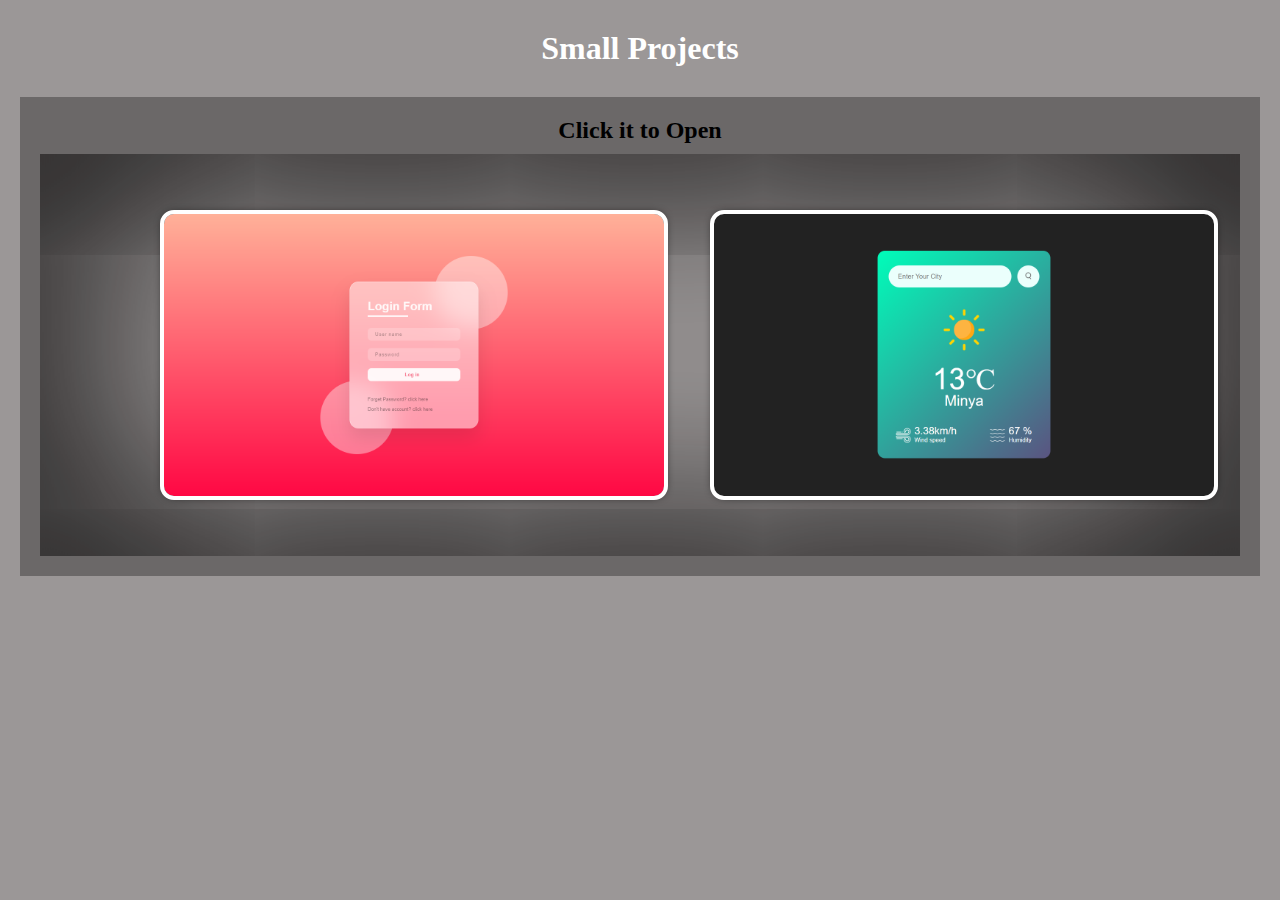
<file: index.html>
<!DOCTYPE html>
<html lang="en">

<head>
    <meta charset="UTF-8">
    <meta name="viewport" content="width=device-width, initial-scale=1.0">
    <title>Small Projects</title>

    <style>
        * {
            margin: 0;
            padding: 0;
            box-sizing: border-box;
        }

        body {
            text-align: center;
            background-color: rgb(155, 151, 151);
        }

        h1 {
            margin-top: 30px;
            margin-bottom: 30px;
            font-size: 2rem;
            font-weight: 700;
            color: white;
        }
        h2{
            margin-bottom: 10px;
        }

        .images {
            display: flex;
            align-items: center;
            flex-direction: row;
            flex-wrap: nowrap;
            gap: 50px;
            margin-top: 20px;
            border-right: none;
            box-shadow:  inset 0 0 197px 35px rgba(6, 5, 5, 0.952);
            background-color: rgba(155, 151, 151);
            margin: 0 20px;
            padding: 60px 20px;
            overflow-y: hidden;
            padding-left: 10%;
            padding-right: 6%;
        }

        img {
            max-width: 500px;
            height: auto;
            border-radius: 10px;
            box-shadow: 0 0 10px rgba(0, 0, 0, 0.959);
            outline: 4px solid white;
            cursor: pointer;
            z-index: 1;
        }
        .container{
            background-color: rgba(6, 5, 5, 0.322);
            z-index: 100;
            margin:10px 20px;
            padding: 20px 0;

        }
    </style>
</head>

<body>

    <h1>Small Projects</h1>
    <div class="container">
        <h2>Click it to Open  </h2>
        <div class="images">
            <img src="Login Form _ HTML & CSS/image.png" frameborder="0"></img>
            <img  src="Weather App/image.png" frameborder="0"></img>
            
        </div>
    </div>
        
    <script>
        const images = document.querySelectorAll('img');
        console.log(images);
        images.forEach(image => {
            image.addEventListener('click', () => {
                src =image.src.replace('image.png','index.html');
                window.open(src, '_target');
            
            })});
    </script>

</body>

</html>
</file>
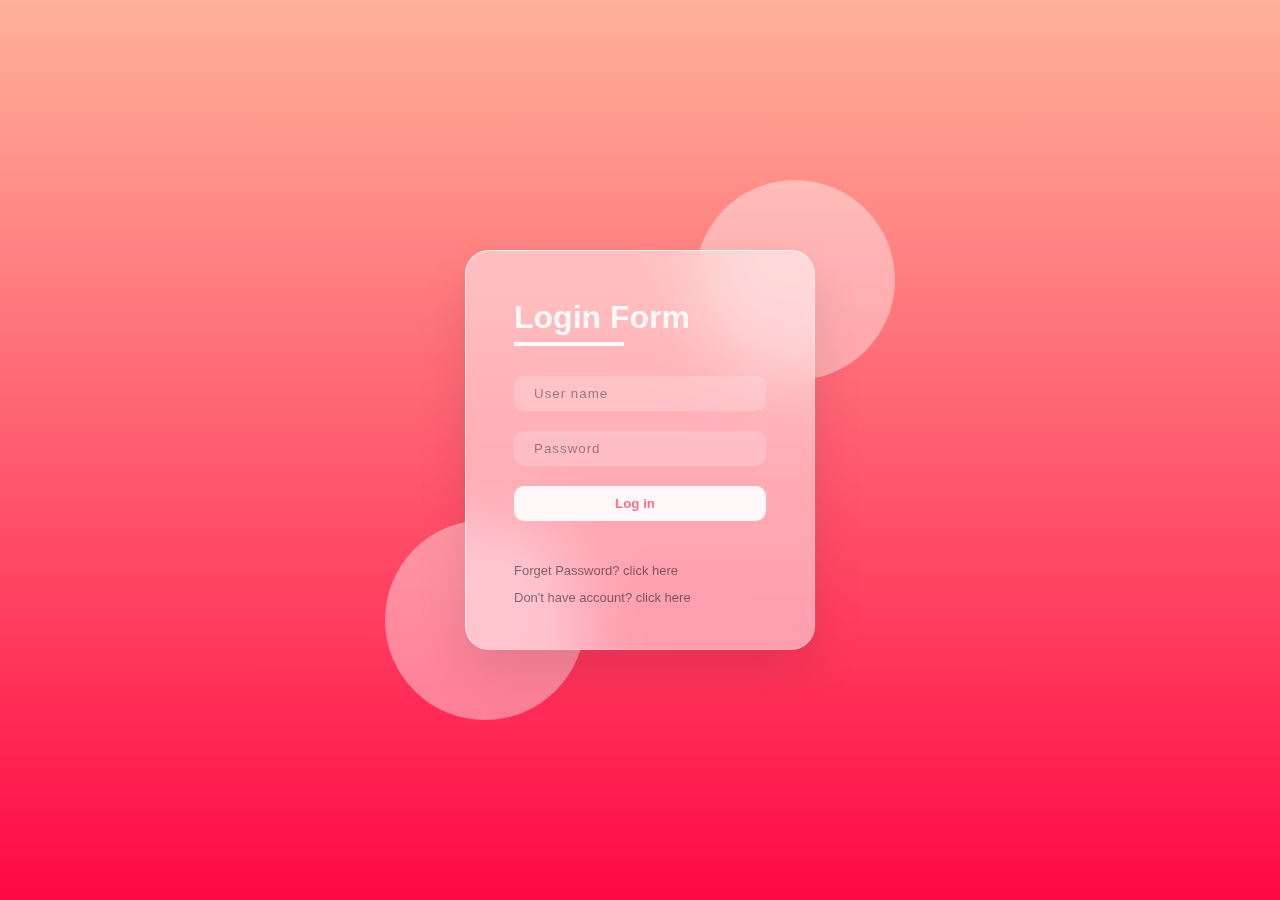
<file: Login Form _ HTML & CSS/index.html>
<!DOCTYPE html>
<html lang="en">

<head>
    <meta charset="UTF-8" />
    <meta http-equiv="X-UA-Compatible" content="IE=edge" />
    <meta name="viewport" content="width=device-width, initial-scale=1.0" />
    <title>Login Form _ HTML & CSS نموذج تسجيل الدخول باستخدام</title>
    <style>
        :root {
            --height: 400px;
            --width: 350px;
            --cir: 200px;
            --top-bottom: -70px;
            --left-right: -80px;
            --color-1: #ff0844;
            --color-2: #ffb199;
        }

        * {
            padding: 0;
            margin: 0;
            box-sizing: border-box;
        }

        body,
        html {
            background-image: linear-gradient(to top, var(--color-1) 0%, var(--color-2) 100%);
        /* background-image: url('C:\\Users\heshm\OneDrive\\Desktop\\ابن الهيثم\\ابن الهيثم\\background.jpg'); */
            
            min-height: 100vh;
            display: flex;
            align-items: center;
            justify-content: center;
            font-family: sans-serif;
        }

        .container {
            position: relative;
            height: var(--height);
            width: var(--width);
        }

        section {
            padding: 3rem;
            height: var(--height);
            width: var(--width);
            background-color: rgba(255, 255, 255, 0.5);
            border-radius: 1.5rem;
            border: 1px solid rgba(255, 255, 255, 0.7);
            border-right: 1px solid rgba(255, 255, 255, 0.3);
            border-bottom: 1px solid rgba(255, 255, 255, 0.2);
            box-shadow: 0 25px 50px rgba(0, 0, 0, 0.1);
            backdrop-filter: blur(2rem);
        }

        .circle {
            background-color: rgba(255, 255, 255, 0.4);
            border-radius: 50%;
            height: var(--cir);
            width: var(--cir);
            position: absolute;
        }

        .cir1 {
            top: var(--top-bottom);
            right: var(--left-right);
            animation-name: ciranimation;
            animation-delay: 1s;
            animation-duration: 4s;
            animation-timing-function: ease;
            animation-iteration-count: infinite;
        }

        .cir2 {
            bottom: var(--top-bottom);
            left: var(--left-right);
            animation-name: ciranimation2;
            animation-delay: 1s;
            animation-duration: 4s;
            animation-timing-function: ease;
            animation-iteration-count: infinite;
        }

        /*start animation */
        /* @keyframes ciranimation{
            to{
                top: var(--top-bottom);
                right: var(--left-right);
        }
            from{
                bottom: var(--top-bottom);
                left: var(--left-right);
        }
        } 
        @keyframes ciranimation2{
            to{
                bottom: var(--top-bottom);
                left: var(--left-right);
                
        }
            from{
                top: var(--top-bottom);
                right: var(--left-right);
        }
        }
         */
        /*end animation */

        /*start the form*/

        h3 {
            font-size: 30px;
            color: white;
            margin-bottom: 30px;
            color: #fff;
            opacity: 0.9;
            font-weight: 600;
            font-size: 2rem;
            position: relative;
        }

        h3::before {
            content: "";
            width: 110px;
            height: 4px;
            position: absolute;
            background-color: #fff;
            left: 0;
            bottom: -10px;
        }

        form {
            margin-top: 40px;
        }

        input {
            background-color: rgba(255, 255, 255, 0.2);
            border: none;
            border-radius: 10px;
            padding: 10px;
            margin-bottom: 20px;
            width: 100%;
            border: none;
            outline: none;
        }

        input:not(:last-child) {
            padding-left: 20px;
        }

        input:hover {
            box-shadow: 3px 3px 10px rgb(204, 174, 207);
        }

        input::placeholder {
            color: rgba(0, 0, 0, 0.4);
            letter-spacing: 1px;
        }

        input[type="submit"] {
            background-color: rgba(255, 255, 255, 0.9);
            cursor: pointer;
            padding-left: 0;
            color: #f77189;
            font-weight: 700;
        }

        .links {
            margin-top: 20px;
        }

        a,
        p {
            display: inline-block;
            text-decoration: none;
            color: rgba(0, 0, 0, 0.5);
            padding-bottom: 5px;
            font-size: small;
        }

        /* start media qureiy */
        @media (max-width: 521px) {
            body {
                height: calc(100vh + 20vh);
            }

            main {
                width: 90%;
                margin-left: auto;
                margin-right: auto;
            }
        }

        @media (max-width: 375px) {
            body {
                height: calc(100vh + 23vh);
            }

            main {
                width: 90%;
                margin-left: auto;
                margin-right: auto;
            }
        }
    </style>
</head>

<body>
    <main>
        <div class="container">
            <div class="cir1 circle"></div>
            <div class="cir2 circle"></div>
            <section>
                <h3>Login Form</h3>
                <form>
                    <input type="text" placeholder="User name" />
                    <input type="password" placeholder="Password" />
                    <input type="submit" value="Log in" />
                </form>
                <div class="links">
                    <p>
                        Forget Password?
                        <a href="#">click here</a>
                    </p>
                    <p>
                        Don't have account?
                        <a href="#">click here</a>
                    </p>
                </div>
            </section>
        </div>
    </main>
</body>

</html>
</file>
